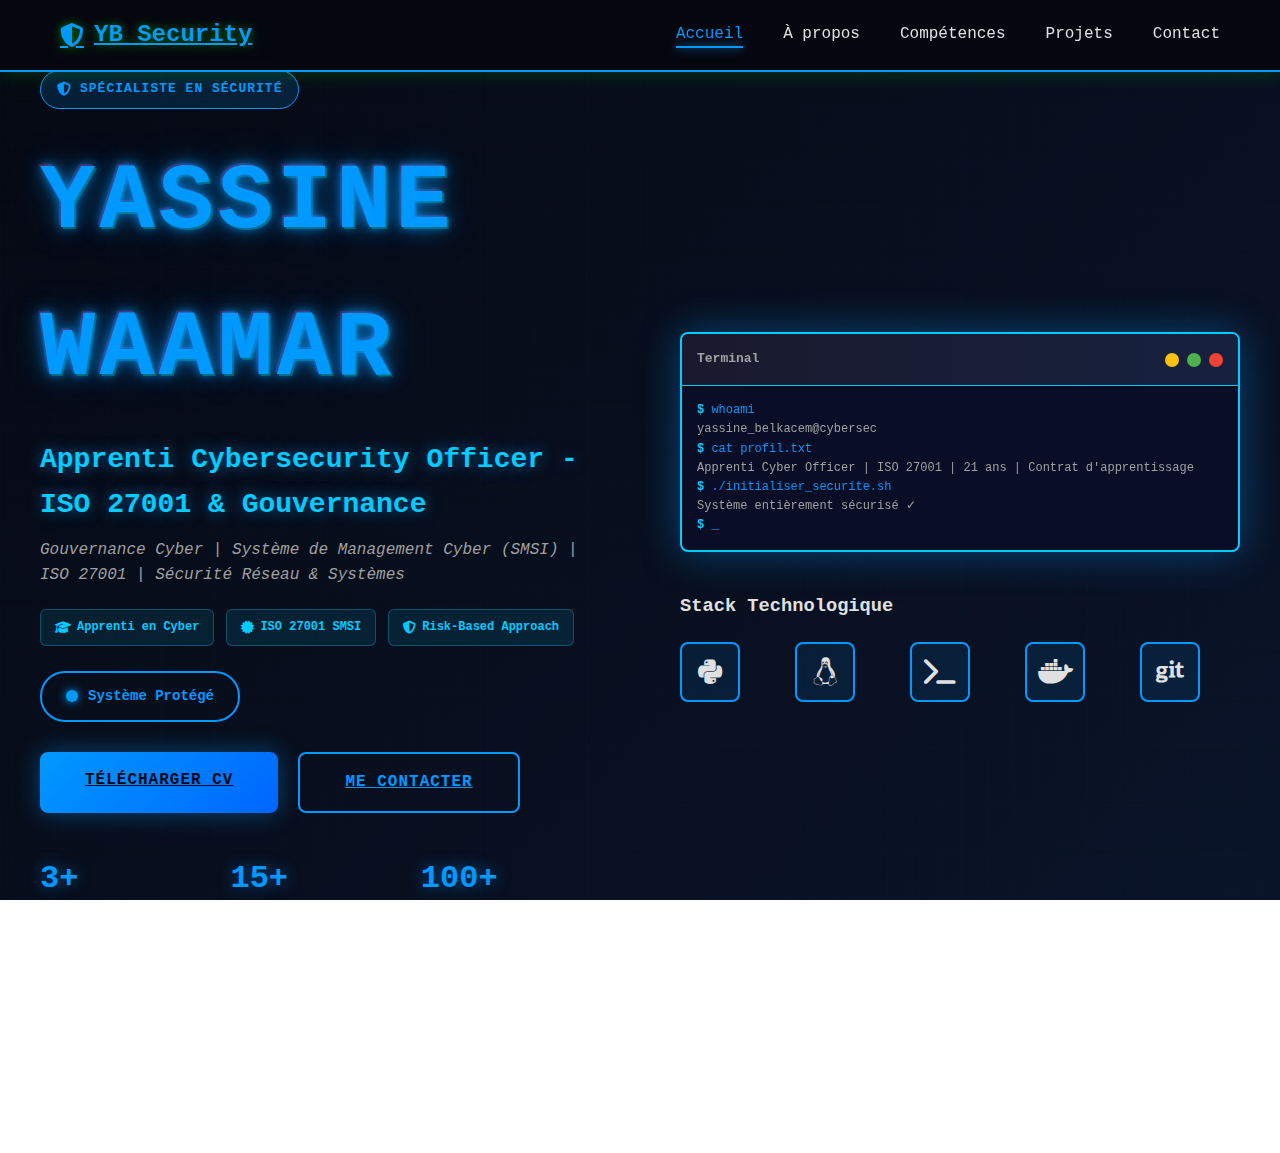
<file: index.html>
<!DOCTYPE html>
<html lang="fr">
<head>
    <meta charset="UTF-8">
    <meta name="viewport" content="width=device-width, initial-scale=1.0">
    <title>Yassine Belkacem - Expert en Cybersécurité</title>
    <link rel="icon" href="favicon.svg" type="image/svg+xml">
    <link rel="stylesheet" href="style.css">
    <link rel="stylesheet" href="https://cdnjs.cloudflare.com/ajax/libs/font-awesome/6.4.0/css/all.min.css">
</head>
<body>
    <!-- Navigation -->
    <nav class="navbar">
        <div class="nav-container">
            <a href="index.html" class="logo">
                <i class="fas fa-shield-alt"></i>
                <span>YB Security</span>
            </a>
            <ul class="nav-menu">
                <li><a href="index.html" class="nav-link">Accueil</a></li>
                <li><a href="about.html" class="nav-link">À propos</a></li>
                <li><a href="skills.html" class="nav-link">Compétences</a></li>
                <li><a href="projects.html" class="nav-link">Projets</a></li>
                <li><a href="contact.html" class="nav-link">Contact</a></li>
            </ul>
            <div class="hamburger">
                <span></span>
                <span></span>
                <span></span>
            </div>
        </div>
    </nav>

    <!-- Hero Section -->
    <main class="hero">
        <div class="matrix-bg"></div>
        <div class="hero-wrapper">
            <div class="hero-left">
                <div class="hero-content">
                    <div class="security-badge">
                        <i class="fas fa-shield-alt"></i>
                        <span>Spécialiste en Sécurité</span>
                    </div>
                    <h1 class="glitch" data-text="YASSINE WAAMAR">YASSINE WAAMAR</h1>
                    <p class="hero-subtitle">Apprenti Cybersecurity Officer - ISO 27001 & Gouvernance</p>
                    <p class="hero-description">Gouvernance Cyber | Système de Management Cyber (SMSI) | ISO 27001 | Sécurité Réseau & Systèmes</p>
                    
                    <div class="security-highlights">
                        <span class="security-tag"><i class="fas fa-graduation-cap"></i> Apprenti en Cyber</span>
                        <span class="security-tag"><i class="fas fa-certificate"></i> ISO 27001 SMSI</span>
                        <span class="security-tag"><i class="fas fa-shield-alt"></i> Risk-Based Approach</span>
                    </div>
                    
                    <div class="hero-status">
                        <span class="status-indicator"></span>
                        <span class="status-text">Système Protégé</span>
                    </div>

                    <div class="hero-buttons">
                        <a href="REDSUP_CV.pdf" download class="cta-button">Télécharger CV</a>
                        <a href="contact.html" class="secondary-button">Me Contacter</a>
                    </div>

                    <div class="hero-stats">
                        <div class="stat-item">
                            <span class="stat-value">3+</span>
                            <span class="stat-label">Ans d'expérience</span>
                        </div>
                        <div class="stat-item">
                            <span class="stat-value">15+</span>
                            <span class="stat-label">Projets réalisés</span>
                        </div>
                        <div class="stat-item">
                            <span class="stat-value">100+</span>
                            <span class="stat-label">Vulns trouvées</span>
                        </div>
                    </div>
                </div>
            </div>

            <div class="hero-right">
                <div class="terminal-window">
                    <div class="terminal-header">
                        <span>Terminal</span>
                        <div class="terminal-buttons">
                            <span class="btn-min"></span>
                            <span class="btn-max"></span>
                            <span class="btn-close"></span>
                        </div>
                    </div>
                    <div class="terminal-content">
                        <p><span class="cmd">$</span> whoami</p>
                        <p><span class="output">yassine_belkacem@cybersec</span></p>
                        <p><span class="cmd">$</span> cat profil.txt</p>
                        <p><span class="output">Apprenti Cyber Officer | ISO 27001 | 21 ans | Contrat d'apprentissage</span></p>
                        <p><span class="cmd">$</span> ./initialiser_securite.sh</p>
                        <p><span class="output">Système entièrement sécurisé ✓</span></p>
                        <p><span class="cmd">$</span> _</p>
                    </div>
                </div>

                <div class="tech-stack">
                    <h3>Stack Technologique</h3>
                    <div class="tech-icons">
                        <div class="tech-icon" title="Python">
                            <i class="fab fa-python"></i>
                        </div>
                        <div class="tech-icon" title="Linux">
                            <i class="fab fa-linux"></i>
                        </div>
                        <div class="tech-icon" title="Bash">
                            <i class="fas fa-terminal"></i>
                        </div>
                        <div class="tech-icon" title="Docker">
                            <i class="fab fa-docker"></i>
                        </div>
                        <div class="tech-icon" title="Git">
                            <i class="fab fa-git"></i>
                        </div>
                    </div>
                </div>
            </div>
        </div>
    </main>

    <!-- Footer -->
    <footer class="footer">
        <div class="container">
            <p>&copy; 2024 Yassine Belkacem. Tous droits réservés.</p>
            <div class="footer-links">
                <a href="mentions-legales.html" class="footer-link">Mentions légales</a>
                <a href="politique-confidentialite.html" class="footer-link">Politique de confidentialité</a>
            </div>
        </div>
    </footer>

    <script src="script.js"></script>
</body>
</html>
</file>
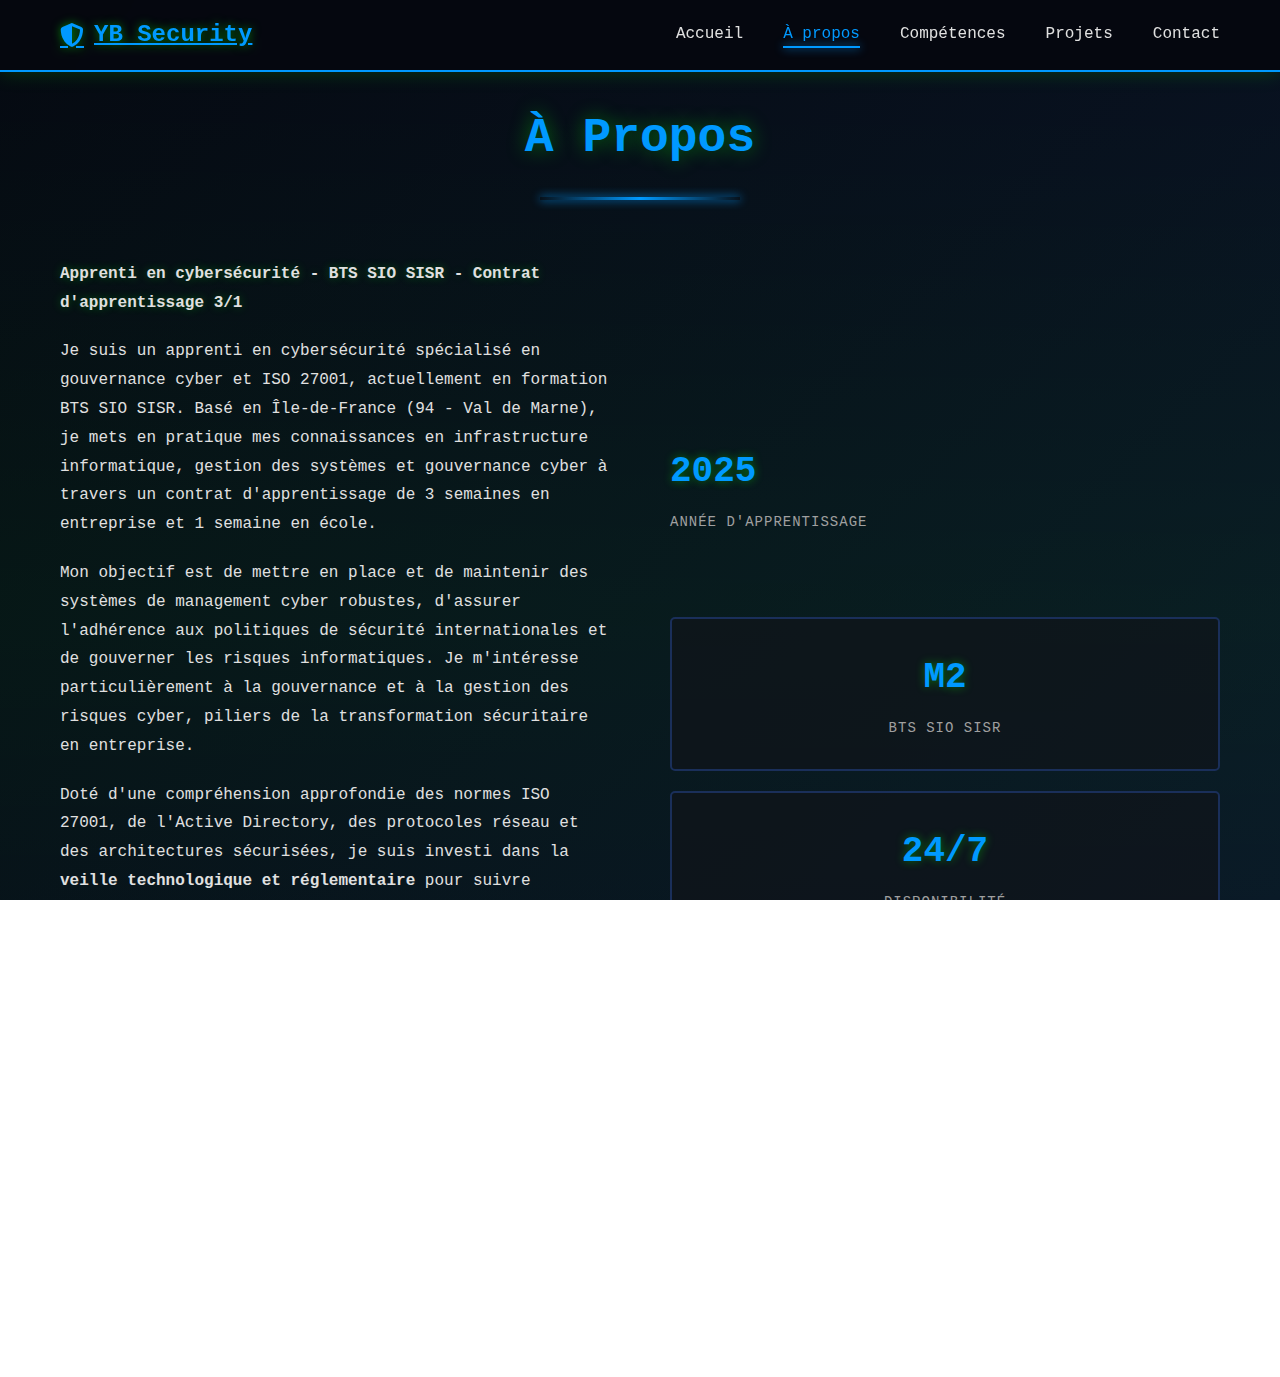
<file: about.html>
<!DOCTYPE html>
<html lang="fr">
<head>
    <meta charset="UTF-8">
    <meta name="viewport" content="width=device-width, initial-scale=1.0">
    <title>À Propos - Yassine Belkacem</title>
    <link rel="icon" href="favicon.svg" type="image/svg+xml">
    <link rel="stylesheet" href="style.css">
    <link rel="stylesheet" href="https://cdnjs.cloudflare.com/ajax/libs/font-awesome/6.4.0/css/all.min.css">
</head>
<body>
    <!-- Navigation -->
    <nav class="navbar">
        <div class="nav-container">
            <a href="index.html" class="logo">
                <i class="fas fa-shield-alt"></i>
                <span>YB Security</span>
            </a>
            <ul class="nav-menu">
                <li><a href="index.html" class="nav-link">Accueil</a></li>
                <li><a href="about.html" class="nav-link active">À propos</a></li>
                <li><a href="skills.html" class="nav-link">Compétences</a></li>
                <li><a href="projects.html" class="nav-link">Projets</a></li>
                <li><a href="contact.html" class="nav-link">Contact</a></li>
            </ul>
            <div class="hamburger">
                <span></span>
                <span></span>
                <span></span>
            </div>
        </div>
    </nav>

    <!-- About Section -->
    <main class="about">
        <div class="container">
            <h1 class="section-title">À Propos</h1>
            <div class="about-content">
                <div class="about-text">
                    <p class="highlight">Apprenti en cybersécurité - BTS SIO SISR - Contrat d'apprentissage 3/1</p>
                    <p>Je suis un apprenti en cybersécurité spécialisé en gouvernance cyber et ISO 27001, actuellement en formation BTS SIO SISR. Basé en Île-de-France (94 - Val de Marne), je mets en pratique mes connaissances en infrastructure informatique, gestion des systèmes et gouvernance cyber à travers un contrat d'apprentissage de 3 semaines en entreprise et 1 semaine en école.</p>
                    <p>Mon objectif est de mettre en place et de maintenir des systèmes de management cyber robustes, d'assurer l'adhérence aux politiques de sécurité internationales et de gouverner les risques informatiques. Je m'intéresse particulièrement à la gouvernance et à la gestion des risques cyber, piliers de la transformation sécuritaire en entreprise.</p>
                    <p>Doté d'une compréhension approfondie des normes ISO 27001, de l'Active Directory, des protocoles réseau et des architectures sécurisées, je suis investi dans la <strong>veille technologique et réglementaire</strong> pour suivre l'évolution des menaces cyber, cloud, IA et des normes internationales.</p>
                    <div class="achievements">
                        <div class="achievement">
                            <i class="fas fa-certificate"></i>
                            <span>3+ Certifications</span>
                        </div>
                        <div class="achievement">
                            <i class="fas fa-project-diagram"></i>
                            <span>15+ Projets</span>
                        </div>
                        <div class="achievement">
                            <i class="fas fa-users"></i>
                            <span>100+ Vulns trouvées</span>
                        </div>
                    </div>
                </div>
                <div class="about-stats">
                    <div class="stat">
                        <div class="stat-number">2025</div>
                        <div class="stat-label">Année d'apprentissage</div>
                    </div>
                    <div class="stat-card">
                        <div class="stat-number">M2</div>
                        <div class="stat-label">BTS SIO SISR</div>
                    </div>
                    <div class="stat-card">
                        <div class="stat-number">24/7</div>
                        <div class="stat-label">Disponibilité</div>
                    </div>
                </div>
            </div>
        </div>
    </main>

    <!-- Footer -->
    <footer class="footer">
        <div class="container">
            <p>&copy; 2024 Yassine Belkacem. Tous droits réservés.</p>
            <div class="footer-links">
                <span class="footer-link">Mentions légales</span>
                <span class="footer-link">Politique de confidentialité</span>
            </div>
        </div>
    </footer>

    <script src="script.js"></script>
</body>
</html>
</file>
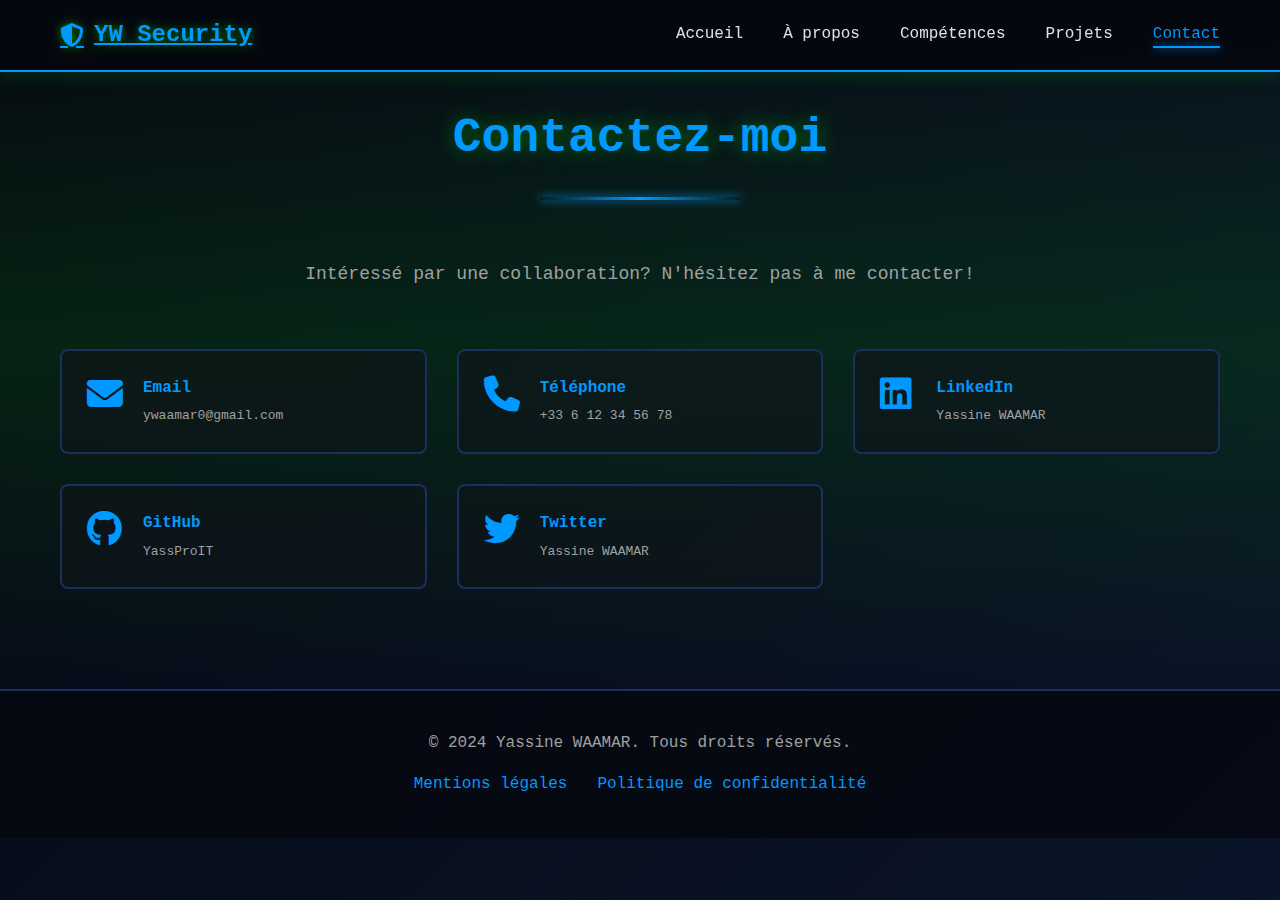
<file: contact.html>
<!DOCTYPE html>
<html lang="fr">
<head>
    <meta charset="UTF-8">
    <meta name="viewport" content="width=device-width, initial-scale=1.0">
    <title>Contact - Yassine WAAMAR</title>
    <link rel="icon" href="favicon.svg" type="image/svg+xml">
    <link rel="stylesheet" href="style.css">
    <link rel="stylesheet" href="https://cdnjs.cloudflare.com/ajax/libs/font-awesome/6.4.0/css/all.min.css">
</head>
<body>
    <!-- Navigation -->
    <nav class="navbar">
        <div class="nav-container">
            <a href="index.html" class="logo">
                <i class="fas fa-shield-alt"></i>
                <span>YW Security</span>
            </a>
            <ul class="nav-menu">
                <li><a href="index.html" class="nav-link">Accueil</a></li>
                <li><a href="about.html" class="nav-link">À propos</a></li>
                <li><a href="skills.html" class="nav-link">Compétences</a></li>
                <li><a href="projects.html" class="nav-link">Projets</a></li>
                <li><a href="contact.html" class="nav-link active">Contact</a></li>
            </ul>
            <div class="hamburger">
                <span></span>
                <span></span>
                <span></span>
            </div>
        </div>
    </nav>

    <!-- Contact Section -->
    <main class="contact">
        <div class="container">
            <h1 class="section-title">Contactez-moi</h1>
            <div class="contact-content">
                <p class="contact-intro">Intéressé par une collaboration? N'hésitez pas à me contacter!</p>
                <div class="contact-methods">
                    <a href="mailto:yassine.belkacem@email.com" class="contact-method">
                        <i class="fas fa-envelope"></i>
                        <div>
                            <h3>Email</h3>
                            <p>ywaamar0@gmail.com</p>
                        </div>
                    </a>
                    <a href="tel:+33612345678" class="contact-method">
                        <i class="fas fa-phone"></i>
                        <div>
                            <h3>Téléphone</h3>
                            <p>+33 6 12 34 56 78</p>
                        </div>
                    </a>
                    <a href="https://linkedin.com" class="contact-method" target="_blank">
                        <i class="fab fa-linkedin"></i>
                        <div>
                            <h3>LinkedIn</h3>
                            <p>Yassine WAAMAR</p>
                        </div>
                    </a>
                    <a href="https://github.com" class="contact-method" target="_blank">
                        <i class="fab fa-github"></i>
                        <div>
                            <h3>GitHub</h3>
                            <p>YassProIT</p>
                        </div>
                    </a>
                    <a href="https://twitter.com" class="contact-method" target="_blank">
                        <i class="fab fa-twitter"></i>
                        <div>
                            <h3>Twitter</h3>
                            <p>Yassine WAAMAR</p>
                        </div>
                    </a>
                </div>
            </div>
        </div>
    </main>

    <!-- Footer -->
    <footer class="footer">
        <div class="container">
            <p>&copy; 2024 Yassine WAAMAR. Tous droits réservés.</p>
            <div class="footer-links">
                <span class="footer-link">Mentions légales</span>
                <span class="footer-link">Politique de confidentialité</span>
            </div>
        </div>
    </footer>

    <script src="script.js"></script>
</body>
</html>
</file>
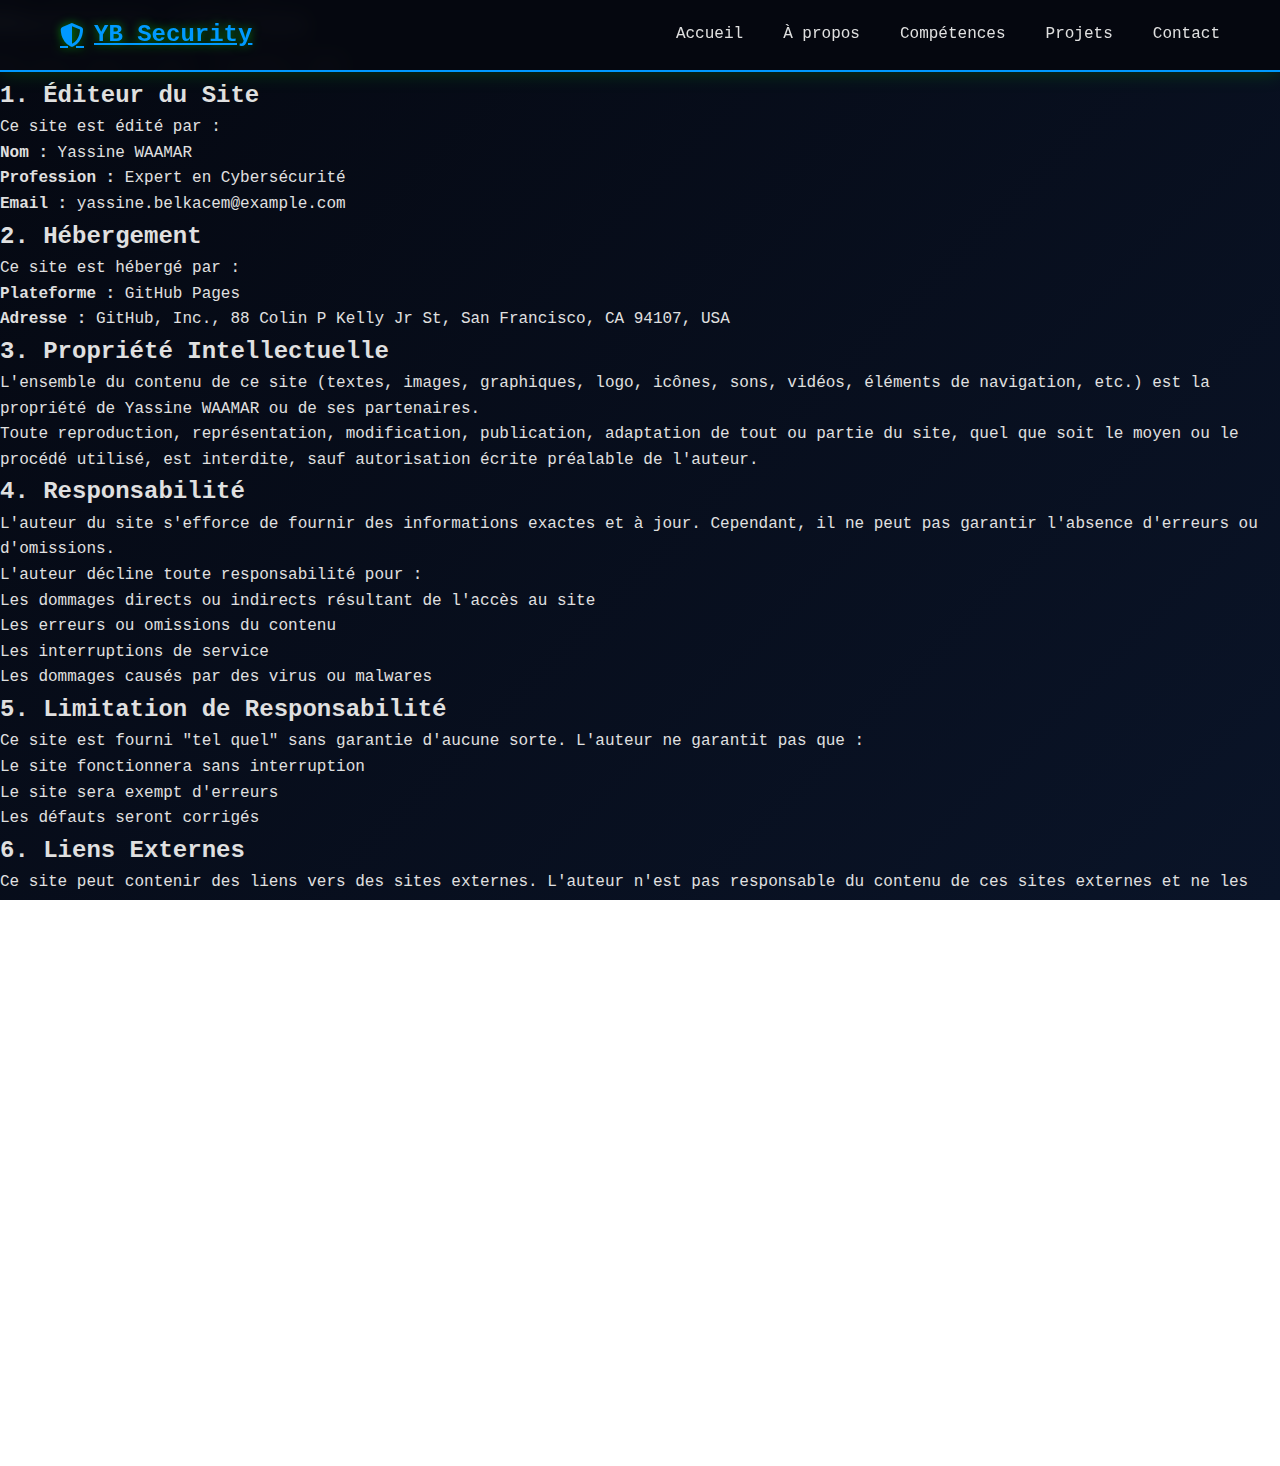
<file: mentions-legales.html>
<!DOCTYPE html>
<html lang="fr">
<head>
    <meta charset="UTF-8">
    <meta name="viewport" content="width=device-width, initial-scale=1.0">
    <title>Mentions Légales - Yassine WAAMAR</title>
    <link rel="icon" href="favicon.svg" type="image/svg+xml">
    <link rel="stylesheet" href="style.css">
    <link rel="stylesheet" href="https://cdnjs.cloudflare.com/ajax/libs/font-awesome/6.4.0/css/all.min.css">
</head>
<body>
    <!-- Navigation -->
    <nav class="navbar">
        <div class="nav-container">
            <a href="index.html" class="logo">
                <i class="fas fa-shield-alt"></i>
                <span>YB Security</span>
            </a>
            <ul class="nav-menu">
                <li><a href="index.html" class="nav-link">Accueil</a></li>
                <li><a href="about.html" class="nav-link">À propos</a></li>
                <li><a href="skills.html" class="nav-link">Compétences</a></li>
                <li><a href="projects.html" class="nav-link">Projets</a></li>
                <li><a href="contact.html" class="nav-link">Contact</a></li>
            </ul>
            <div class="hamburger">
                <span></span>
                <span></span>
                <span></span>
            </div>
        </div>
    </nav>

    <!-- Legal Content -->
    <main class="legal-page">
        <div class="legal-container">
            <h1>Mentions Légales</h1>
            <p class="last-update">Dernière mise à jour : novembre 2025</p>

            <section class="legal-section">
                <h2>1. Éditeur du Site</h2>
                <p>Ce site est édité par :</p>
                <ul>
                    <li><strong>Nom :</strong> Yassine WAAMAR</li>
                    <li><strong>Profession :</strong> Expert en Cybersécurité</li>
                    <li><strong>Email :</strong> yassine.belkacem@example.com</li>
                </ul>
            </section>

            <section class="legal-section">
                <h2>2. Hébergement</h2>
                <p>Ce site est hébergé par :</p>
                <ul>
                    <li><strong>Plateforme :</strong> GitHub Pages</li>
                    <li><strong>Adresse :</strong> GitHub, Inc., 88 Colin P Kelly Jr St, San Francisco, CA 94107, USA</li>
                </ul>
            </section>

            <section class="legal-section">
                <h2>3. Propriété Intellectuelle</h2>
                <p>L'ensemble du contenu de ce site (textes, images, graphiques, logo, icônes, sons, vidéos, éléments de navigation, etc.) est la propriété de Yassine WAAMAR ou de ses partenaires.</p>
                <p>Toute reproduction, représentation, modification, publication, adaptation de tout ou partie du site, quel que soit le moyen ou le procédé utilisé, est interdite, sauf autorisation écrite préalable de l'auteur.</p>
            </section>

            <section class="legal-section">
                <h2>4. Responsabilité</h2>
                <p>L'auteur du site s'efforce de fournir des informations exactes et à jour. Cependant, il ne peut pas garantir l'absence d'erreurs ou d'omissions.</p>
                <p>L'auteur décline toute responsabilité pour :</p>
                <ul>
                    <li>Les dommages directs ou indirects résultant de l'accès au site</li>
                    <li>Les erreurs ou omissions du contenu</li>
                    <li>Les interruptions de service</li>
                    <li>Les dommages causés par des virus ou malwares</li>
                </ul>
            </section>

            <section class="legal-section">
                <h2>5. Limitation de Responsabilité</h2>
                <p>Ce site est fourni "tel quel" sans garantie d'aucune sorte. L'auteur ne garantit pas que :</p>
                <ul>
                    <li>Le site fonctionnera sans interruption</li>
                    <li>Le site sera exempt d'erreurs</li>
                    <li>Les défauts seront corrigés</li>
                </ul>
            </section>

            <section class="legal-section">
                <h2>6. Liens Externes</h2>
                <p>Ce site peut contenir des liens vers des sites externes. L'auteur n'est pas responsable du contenu de ces sites externes et ne les approuve pas nécessairement.</p>
                <p>La responsabilité de l'auteur ne peut pas être engagée au sujet des liens mis en place par d'autres sites vers celui-ci.</p>
            </section>

            <section class="legal-section">
                <h2>7. Données Personnelles</h2>
                <p>Pour les informations concernant la protection de vos données personnelles, veuillez consulter notre <a href="politique-confidentialite.html">Politique de Confidentialité</a>.</p>
            </section>

            <section class="legal-section">
                <h2>8. Cookies</h2>
                <p>Ce site n'utilise pas de cookies de suivi ou d'analyse. Vous n'êtes soumis à aucun suivi publicitaire.</p>
            </section>

            <section class="legal-section">
                <h2>9. Droit Applicable</h2>
                <p>Ce site est soumis à la loi française. Tout litige sera de la compétence exclusive des tribunaux français.</p>
            </section>

            <section class="legal-section">
                <h2>10. Contact</h2>
                <p>Pour toute question concernant ces mentions légales, veuillez nous contacter :</p>
                <p>Email : <strong>yassine.belkacem@example.com</strong></p>
            </section>

            <section class="legal-section">
                <h2>11. Modifications des Mentions Légales</h2>
                <p>L'auteur se réserve le droit de modifier ces mentions légales à tout moment. Les modifications prendront effet immédiatement après leur publication.</p>
            </section>
        </div>
    </main>

    <!-- Footer -->
    <footer class="footer">
        <div class="container">
            <p>&copy; 2024 Yassine WAAMAR. Tous droits réservés.</p>
            <div class="footer-links">
                <a href="mentions-legales.html" class="footer-link">Mentions légales</a>
                <a href="politique-confidentialite.html" class="footer-link">Politique de confidentialité</a>
            </div>
        </div>
    </footer>

    <script src="script.js"></script>
</body>
</html>
</file>
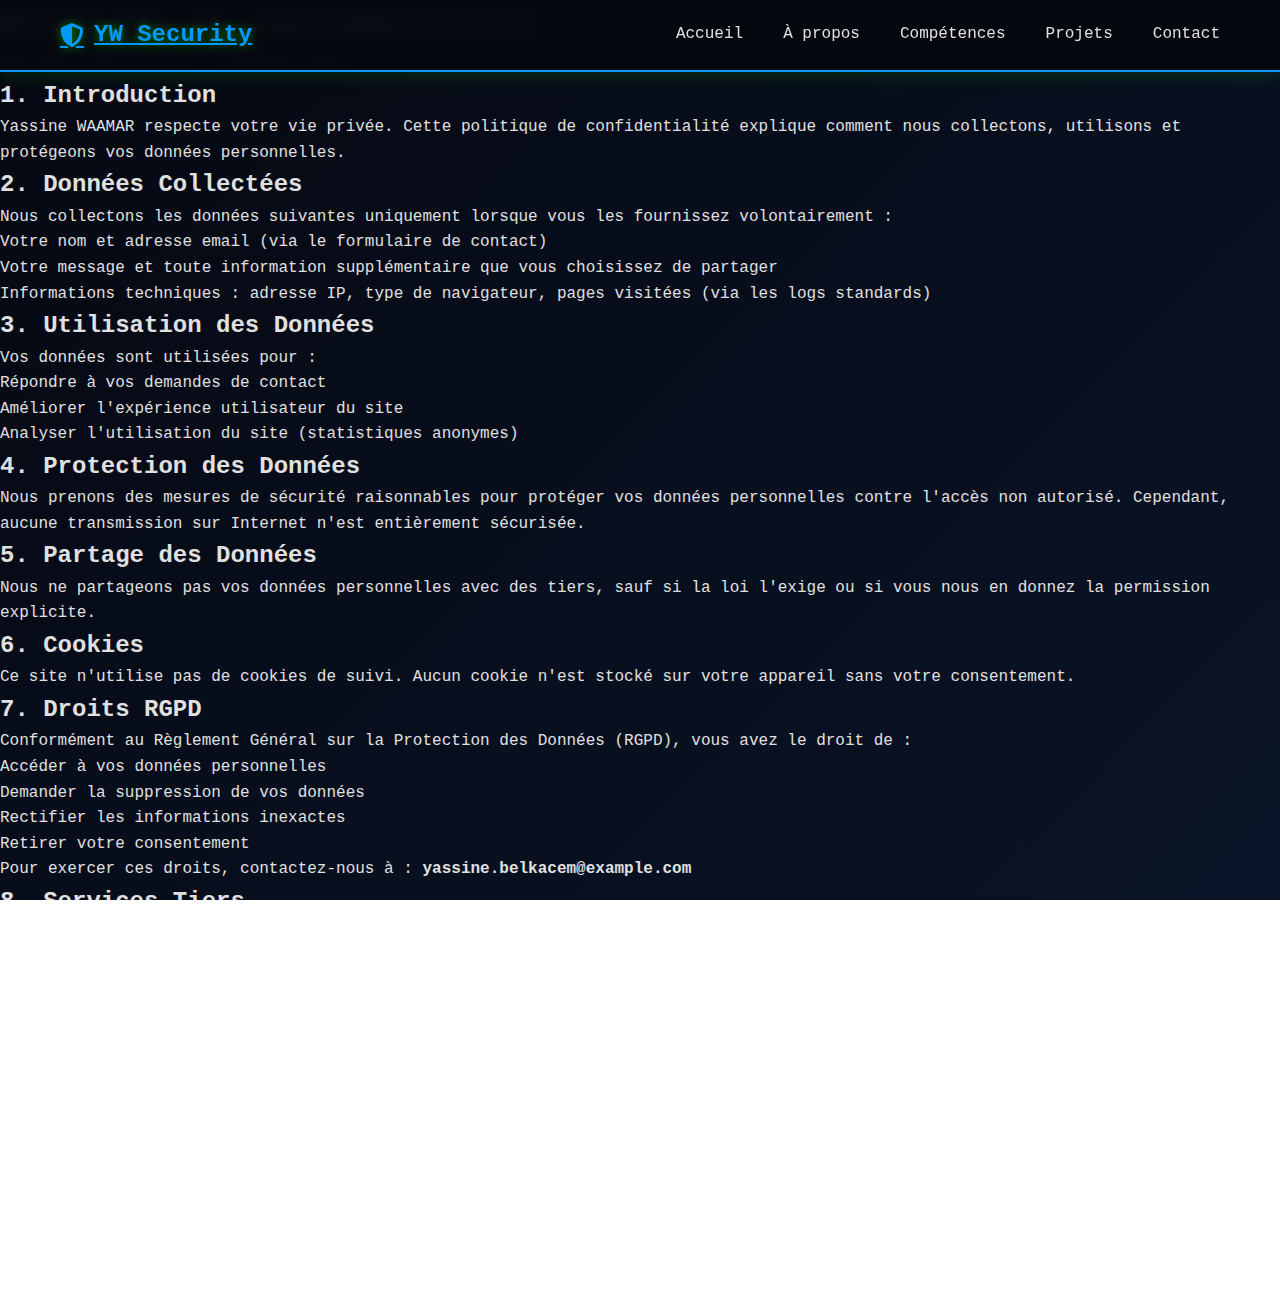
<file: politique-confidentialite.html>
<!DOCTYPE html>
<html lang="fr">
<head>
    <meta charset="UTF-8">
    <meta name="viewport" content="width=device-width, initial-scale=1.0">
    <title>Politique de Confidentialité - Yassine WAAMAR</title>
    <link rel="icon" href="favicon.svg" type="image/svg+xml">
    <link rel="stylesheet" href="style.css">
    <link rel="stylesheet" href="https://cdnjs.cloudflare.com/ajax/libs/font-awesome/6.4.0/css/all.min.css">
</head>
<body>
    <!-- Navigation -->
    <nav class="navbar">
        <div class="nav-container">
            <a href="index.html" class="logo">
                <i class="fas fa-shield-alt"></i>
                <span>YW Security</span>
            </a>
            <ul class="nav-menu">
                <li><a href="index.html" class="nav-link">Accueil</a></li>
                <li><a href="about.html" class="nav-link">À propos</a></li>
                <li><a href="skills.html" class="nav-link">Compétences</a></li>
                <li><a href="projects.html" class="nav-link">Projets</a></li>
                <li><a href="contact.html" class="nav-link">Contact</a></li>
            </ul>
            <div class="hamburger">
                <span></span>
                <span></span>
                <span></span>
            </div>
        </div>
    </nav>

    <!-- Legal Content -->
    <main class="legal-page">
        <div class="legal-container">
            <h1>Politique de Confidentialité</h1>
            <p class="last-update">Dernière mise à jour : novembre 2025</p>

            <section class="legal-section">
                <h2>1. Introduction</h2>
                <p>Yassine WAAMAR respecte votre vie privée. Cette politique de confidentialité explique comment nous collectons, utilisons et protégeons vos données personnelles.</p>
            </section>

            <section class="legal-section">
                <h2>2. Données Collectées</h2>
                <p>Nous collectons les données suivantes uniquement lorsque vous les fournissez volontairement :</p>
                <ul>
                    <li>Votre nom et adresse email (via le formulaire de contact)</li>
                    <li>Votre message et toute information supplémentaire que vous choisissez de partager</li>
                    <li>Informations techniques : adresse IP, type de navigateur, pages visitées (via les logs standards)</li>
                </ul>
            </section>

            <section class="legal-section">
                <h2>3. Utilisation des Données</h2>
                <p>Vos données sont utilisées pour :</p>
                <ul>
                    <li>Répondre à vos demandes de contact</li>
                    <li>Améliorer l'expérience utilisateur du site</li>
                    <li>Analyser l'utilisation du site (statistiques anonymes)</li>
                </ul>
            </section>

            <section class="legal-section">
                <h2>4. Protection des Données</h2>
                <p>Nous prenons des mesures de sécurité raisonnables pour protéger vos données personnelles contre l'accès non autorisé. Cependant, aucune transmission sur Internet n'est entièrement sécurisée.</p>
            </section>

            <section class="legal-section">
                <h2>5. Partage des Données</h2>
                <p>Nous ne partageons pas vos données personnelles avec des tiers, sauf si la loi l'exige ou si vous nous en donnez la permission explicite.</p>
            </section>

            <section class="legal-section">
                <h2>6. Cookies</h2>
                <p>Ce site n'utilise pas de cookies de suivi. Aucun cookie n'est stocké sur votre appareil sans votre consentement.</p>
            </section>

            <section class="legal-section">
                <h2>7. Droits RGPD</h2>
                <p>Conformément au Règlement Général sur la Protection des Données (RGPD), vous avez le droit de :</p>
                <ul>
                    <li>Accéder à vos données personnelles</li>
                    <li>Demander la suppression de vos données</li>
                    <li>Rectifier les informations inexactes</li>
                    <li>Retirer votre consentement</li>
                </ul>
                <p>Pour exercer ces droits, contactez-nous à : <strong>yassine.belkacem@example.com</strong></p>
            </section>

            <section class="legal-section">
                <h2>8. Services Tiers</h2>
                <p>Ce site peut contenir des liens vers des sites externes. Nous ne sommes pas responsables des politiques de confidentialité de ces sites.</p>
            </section>

            <section class="legal-section">
                <h2>9. Modifications de cette Politique</h2>
                <p>Nous pouvons mettre à jour cette politique à tout moment. Les modifications seront publiées sur cette page avec une nouvelle date de mise à jour.</p>
            </section>

            <section class="legal-section">
                <h2>10. Contact</h2>
                <p>Pour toute question concernant cette politique de confidentialité, veuillez nous contacter :</p>
                <p>Email : <strong>yassine.belkacem@example.com</strong></p>
            </section>
        </div>
    </main>

    <!-- Footer -->
    <footer class="footer">
        <div class="container">
            <p>&copy; 2024 Yassine WAAMAR. Tous droits réservés.</p>
            <div class="footer-links">
                <a href="mentions-legales.html" class="footer-link">Mentions légales</a>
                <a href="politique-confidentialite.html" class="footer-link">Politique de confidentialité</a>
            </div>
        </div>
    </footer>

    <script src="script.js"></script>
</body>
</html>
</file>
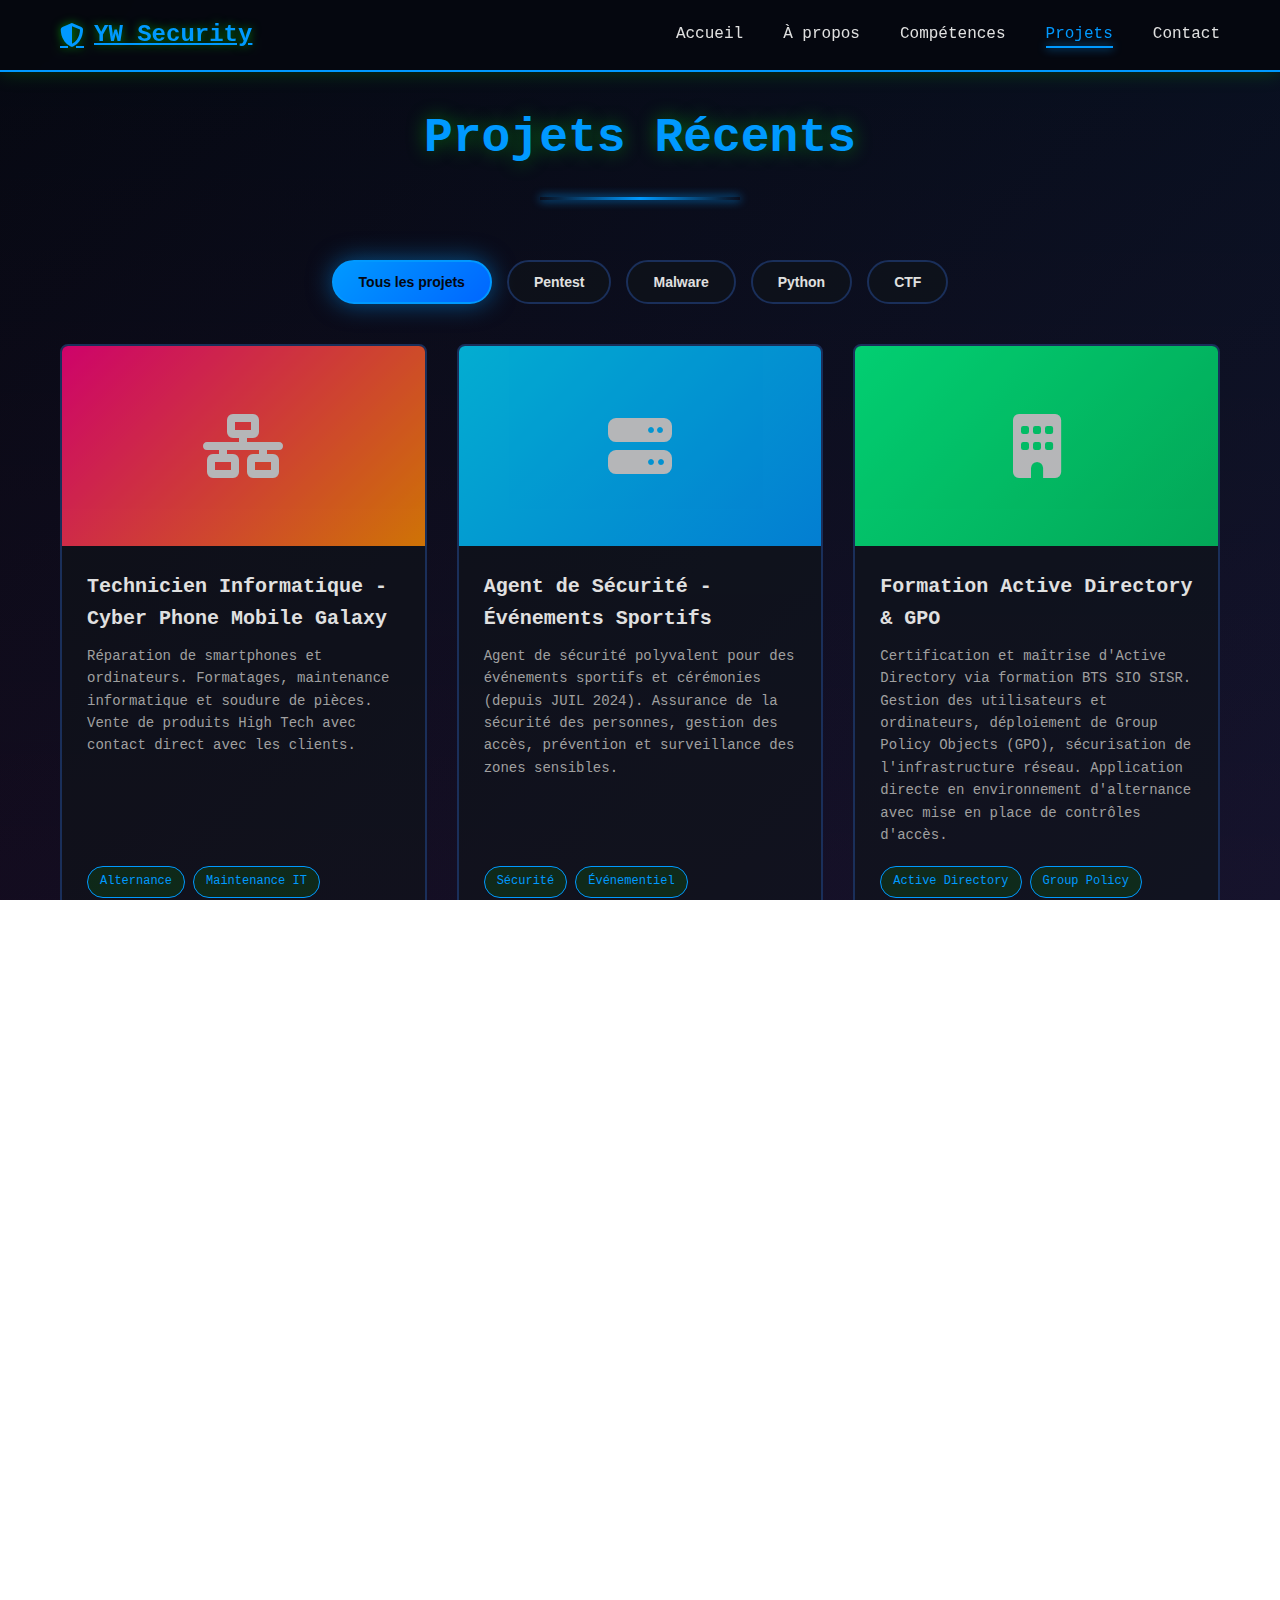
<file: projects.html>
<!DOCTYPE html>
<html lang="fr">
<head>
    <meta charset="UTF-8">
    <meta name="viewport" content="width=device-width, initial-scale=1.0">
    <title>Projets - Yassine WAAMAR</title>
    <link rel="icon" href="favicon.svg" type="image/svg+xml">
    <link rel="stylesheet" href="style.css">
    <link rel="stylesheet" href="https://cdnjs.cloudflare.com/ajax/libs/font-awesome/6.4.0/css/all.min.css">
</head>
<body>
    <!-- Navigation -->
    <nav class="navbar">
        <div class="nav-container">
            <a href="index.html" class="logo">
                <i class="fas fa-shield-alt"></i>
                <span>YW Security</span>
            </a>
            <ul class="nav-menu">
                <li><a href="index.html" class="nav-link">Accueil</a></li>
                <li><a href="about.html" class="nav-link">À propos</a></li>
                <li><a href="skills.html" class="nav-link">Compétences</a></li>
                <li><a href="projects.html" class="nav-link active">Projets</a></li>
                <li><a href="contact.html" class="nav-link">Contact</a></li>
            </ul>
            <div class="hamburger">
                <span></span>
                <span></span>
                <span></span>
            </div>
        </div>
    </nav>

    <!-- Projects Section -->
    <main class="projects">
        <div class="container">
            <h1 class="section-title">Projets Récents</h1>
            
            <!-- Filter Buttons -->
            <div class="filter-section">
                <button class="filter-btn active" data-filter="all">Tous les projets</button>
                <button class="filter-btn" data-filter="pentest">Pentest</button>
                <button class="filter-btn" data-filter="malware">Malware</button>
                <button class="filter-btn" data-filter="python">Python</button>
                <button class="filter-btn" data-filter="ctf">CTF</button>
            </div>

            <div class="projects-grid">
                <div class="project-card" data-category="pentest">
                    <div class="project-image" style="background: linear-gradient(135deg, #ff0080, #ff8c00);">
                        <i class="fas fa-network-wired"></i>
                    </div>
                    <div class="project-info">
                        <h3>Technicien Informatique - Cyber Phone Mobile Galaxy</h3>
                        <p>Réparation de smartphones et ordinateurs. Formatages, maintenance informatique et soudure de pièces. Vente de produits High Tech avec contact direct avec les clients.</p>
                        <div class="project-tags">
                            <span class="tag">Alternance</span>
                            <span class="tag">Maintenance IT</span>
                            <span class="tag">Hardware</span>
                        </div>
                    </div>
                </div>

                <div class="project-card" data-category="malware">
                    <div class="project-image" style="background: linear-gradient(135deg, #00d4ff, #0099ff);">
                        <i class="fas fa-server"></i>
                    </div>
                    <div class="project-info">
                        <h3>Agent de Sécurité - Événements Sportifs</h3>
                        <p>Agent de sécurité polyvalent pour des événements sportifs et cérémonies (depuis JUIL 2024). Assurance de la sécurité des personnes, gestion des accès, prévention et surveillance des zones sensibles.</p>
                        <div class="project-tags">
                            <span class="tag">Sécurité</span>
                            <span class="tag">Événementiel</span>
                            <span class="tag">Responsabilité</span>
                        </div>
                    </div>
                </div>

                <div class="project-card" data-category="python">
                    <div class="project-image" style="background: linear-gradient(135deg, #00ff88, #00cc66);">
                        <i class="fas fa-building"></i>
                    </div>
                    <div class="project-info">
                        <h3>Formation Active Directory & GPO</h3>
                        <p>Certification et maîtrise d'Active Directory via formation BTS SIO SISR. Gestion des utilisateurs et ordinateurs, déploiement de Group Policy Objects (GPO), sécurisation de l'infrastructure réseau. Application directe en environnement d'alternance avec mise en place de contrôles d'accès.</p>
                        <div class="project-tags">
                            <span class="tag">Active Directory</span>
                            <span class="tag">Group Policy</span>
                            <span class="tag">BTS SISR</span>
                        </div>
                    </div>
                </div>

                <div class="project-card" data-category="ctf">
                    <div class="project-image" style="background: linear-gradient(135deg, #ff1744, #ff5252);">
                        <i class="fas fa-check-circle"></i>
                    </div>
                    <div class="project-info">
                        <h3>Gestion d'Infrastructure GLPI & Support IT</h3>
                        <p>Utilisation et administration de GLPI (Gestionnaire Libre de Parc Informatique) pour la gestion du parc IT. Incidents ticketing, gestion des actifs informatiques, génération de rapports. Expérience acquise lors de stage alternance et appliquée en contexte d'apprentissage.</p>
                        <div class="project-tags">
                            <span class="tag">GLPI</span>
                            <span class="tag">IT Service Management</span>
                            <span class="tag">Support</span>
                        </div>
                    </div>
                </div>

                <div class="project-card" data-category="python">
                    <div class="project-image" style="background: linear-gradient(135deg, #7c3aed, #a855f7);">
                        <i class="fas fa-lock-open"></i>
                    </div>
                    <div class="project-info">
                        <h3>Sensibilisation Sécurité & Awareness Utilisateurs</h3>
                        <p>Participation à la création et diffusion de contenus de sensibilisation aux risques de sécurité. Gestion du risque utilisateur, phishing awareness, formation aux bonnes pratiques. Contribution à l'amélioration continue de la culture de sécurité au sein de l'organisation.</p>
                        <div class="project-tags">
                            <span class="tag">User Awareness</span>
                            <span class="tag">Sensibilisation</span>
                            <span class="tag">Sécurité</span>
                        </div>
                    </div>
                </div>

                <div class="project-card" data-category="pentest">
                    <div class="project-image" style="background: linear-gradient(135deg, #00bfff, #1e90ff);">
                        <i class="fas fa-laptop"></i>
                    </div>
                    <div class="project-info">
                        <h3>Sécurité Web & HTML/CSS - Portfolio Personnel</h3>
                        <p>Développement de ce portfolio en HTML/CSS avec mise en œuvre de bonnes pratiques de sécurité web (OWASP, protection CSRF, CSP). Démonstration des compétences en développement sécurisé et intégration des principes de security by design dans l'architecture frontend.</p>
                        <div class="project-tags">
                            <span class="tag">HTML/CSS</span>
                            <span class="tag">Web Security</span>
                            <span class="tag">OWASP</span>
                        </div>
                    </div>
                </div>
            </div>

            <!-- Pagination -->
            <div class="pagination">
                <button class="pagination-btn active" data-page="1">1</button>
                <button class="pagination-btn" data-page="2">2</button>
                <button class="pagination-btn" data-page="3">3</button>
            </div>

            <h2 class="section-title" style="margin-top: 100px;">Certifications & Formations en Cours</h2>
            <div class="certifications-grid">
                <div class="cert-card">
                    <div class="cert-icon">
                        <i class="fas fa-certificate"></i>
                    </div>
                    <h3>ISO 27001 Lead Auditor</h3>
                    <p>Certification en gouvernance, audit et maintien du SMSI</p>
                    <span class="cert-date">En cours</span>
                </div>
                <div class="cert-card">
                    <div class="cert-icon">
                        <i class="fas fa-certificate"></i>
                    </div>
                    <h3>CCNA 1 - Cisco Routing & Switching</h3>
                    <p>Certification infrastructure réseau - domaine demandé</p>
                    <span class="cert-date">En cours</span>
                </div>
                <div class="cert-card">
                    <div class="cert-icon">
                        <i class="fas fa-certificate"></i>
                    </div>
                    <h3>Stormshield - NSA/Firewall Management</h3>
                    <p>Certification spécialisée en sécurité périmétrique</p>
                    <span class="cert-date">En cours</span>
                </div>
                <div class="cert-card">
                    <div class="cert-icon">
                        <i class="fas fa-graduation-cap"></i>
                    </div>
                    <h3>Contrat d'Apprentissage</h3>
                    <p>Parcours professionnel en cybersécurité gouvernance</p>
                    <span class="cert-date">Recherche Active</span>
                </div>
            </div>
        </div>
    </main>

    <!-- Footer -->
    <footer class="footer">
        <div class="container">
            <p>&copy; 2024 Yassine WAAMAR. Tous droits réservés.</p>
            <div class="footer-links">
                <span class="footer-link">Mentions légales</span>
                <span class="footer-link">Politique de confidentialité</span>
            </div>
        </div>
    </footer>

    <script src="script.js"></script>
</body>
</html>
</file>
<file: style.css>
/* ============= Variables CSS ============= */
:root {
    --primary: #0099ff;
    --primary-dark: #0066cc;
    --secondary: #00ccff;
    --dark-bg: #0a1428;
    --darker-bg: #050811;
    --card-bg: #0f1823;
    --text-primary: #e0e0e0;
    --text-secondary: #a0a0a0;
    --border-color: #1a2f5a;
    --accent-1: #0066ff;
    --accent-2: #00ffff;
    --success: #00ccff;
    --warning: #0099ff;
    --danger: #ff1744;
}

/* ============= Reset & Base ============= */
* {
    margin: 0;
    padding: 0;
    box-sizing: border-box;
}

html {
    scroll-behavior: smooth;
    overflow: hidden;
}

body {
    font-family: 'Courier New', 'Segoe UI', Tahoma, Geneva, Verdana, sans-serif;
    background: linear-gradient(135deg, var(--darker-bg) 0%, var(--dark-bg) 100%);
    color: var(--text-primary);
    line-height: 1.6;
    overflow-x: hidden;
    overflow-y: hidden;
    height: 100vh;
    width: 100vw;
}

/* ============= Navbar ============= */
.navbar {
    position: fixed;
    top: 0;
    width: 100%;
    z-index: 1000;
    background: rgba(5, 7, 15, 0.95);
    backdrop-filter: blur(10px);
    border-bottom: 2px solid var(--primary);
    box-shadow: 0 0 20px rgba(0, 255, 0, 0.2);
}

.nav-container {
    max-width: 1200px;
    margin: 0 auto;
    padding: 0 20px;
    display: flex;
    justify-content: space-between;
    align-items: center;
    height: 70px;
}

.logo {
    display: flex;
    align-items: center;
    gap: 10px;
    font-size: 24px;
    font-weight: bold;
    color: var(--primary);
    text-shadow: 0 0 10px rgba(0, 255, 0, 0.5);
}

.nav-menu {
    display: flex;
    list-style: none;
    gap: 40px;
}

.nav-link {
    color: var(--text-primary);
    text-decoration: none;
    position: relative;
    transition: all 0.3s ease;
}

.nav-link::after {
    content: '';
    position: absolute;
    bottom: -5px;
    left: 0;
    width: 0;
    height: 2px;
    background: var(--primary);
    transition: width 0.3s ease;
    box-shadow: 0 0 10px var(--primary);
}

.nav-link:hover {
    color: var(--primary);
}

.nav-link:hover::after {
    width: 100%;
}

.hamburger {
    display: none;
    flex-direction: column;
    cursor: pointer;
}

.hamburger span {
    width: 25px;
    height: 3px;
    background: var(--primary);
    margin: 5px 0;
    transition: 0.3s;
    box-shadow: 0 0 5px rgba(0, 255, 0, 0.5);
}

/* ============= Hero Section ============= */
.hero {
    position: relative;
    min-height: 100vh;
    display: flex;
    align-items: center;
    justify-content: center;
    padding: 70px 40px 40px;
    margin-top: 0;
    overflow: hidden;
    width: 100%;
}

.hero::before {
    content: '';
    position: absolute;
    inset: 0;
    background: url('data:image/svg+xml,<svg xmlns="http://www.w3.org/2000/svg" viewBox="0 0 1200 600"><defs><pattern id="grid" width="50" height="50" patternUnits="userSpaceOnUse"><path d="M 50 0 L 0 0 0 50" fill="none" stroke="rgba(0,153,255,0.08)" stroke-width="1"/></pattern></defs><rect width="1200" height="600" fill="url(%23grid)"/></svg>');
    opacity: 0.3;
}

.hero > * {
    position: relative;
    z-index: 10;
}

.hero-wrapper {
    display: flex;
    gap: 80px;
    max-width: 1400px;
    width: 100%;
    align-items: center;
    margin: 0 auto;
    z-index: 10;
    position: relative;
}

.matrix-bg {
    position: absolute;
    top: 0;
    left: 0;
    width: 100%;
    height: 100%;
    background-image:
        linear-gradient(90deg, transparent 24%, rgba(0, 153, 255, 0.05) 25%, rgba(0, 153, 255, 0.05) 26%, transparent 27%, transparent 74%, rgba(0, 153, 255, 0.05) 75%, rgba(0, 153, 255, 0.05) 76%, transparent 77%, transparent),
        linear-gradient(rgba(0, 153, 255, 0.03) 0%, rgba(0, 0, 0, 0.03) 2%, rgba(0, 0, 0, 0.03) 4%, rgba(0, 153, 255, 0.03) 6%);
    background-size: 50px 50px;
    opacity: 0.2;
    animation: matrix-scroll 20s linear infinite;
}

.hero-left {
    position: relative;
    z-index: 10;
    flex: 0 1 50%;
    display: flex;
    flex-direction: column;
    justify-content: center;
    min-width: 0;
}

.hero-content {
    animation: fadeInDown 1s ease;
}

.security-badge {
    display: inline-flex;
    align-items: center;
    gap: 8px;
    padding: 8px 16px;
    background: rgba(0, 153, 255, 0.15);
    border: 1px solid var(--primary);
    border-radius: 20px;
    color: var(--primary);
    font-size: 13px;
    font-weight: bold;
    margin-bottom: 20px;
    text-transform: uppercase;
    letter-spacing: 1px;
    animation: fadeInDown 1s ease 0.1s both;
}

.security-badge i {
    font-size: 14px;
}

.glitch {
    font-size: clamp(48px, 8vw, 92px);
    font-weight: 900;
    letter-spacing: 4px;
    color: var(--primary);
    text-shadow:
        0 0 10px rgba(0, 153, 255, 0.8),
        0 0 20px rgba(0, 153, 255, 0.5),
        0 0 40px rgba(0, 153, 255, 0.3),
        -2px -2px 0 rgba(255, 0, 128, 0.3),
        2px 2px 0 rgba(0, 255, 136, 0.3);
    position: relative;
    animation: glitch 4s infinite;
    margin-bottom: 15px;
}

@keyframes glitch {
    0%, 100% {
        text-shadow:
            0 0 10px rgba(0, 153, 255, 0.8),
            0 0 20px rgba(0, 153, 255, 0.5),
            0 0 40px rgba(0, 153, 255, 0.3);
    }
    50% {
        text-shadow:
            0 0 10px rgba(0, 153, 255, 0.8),
            0 0 20px rgba(0, 153, 255, 0.5),
            0 0 40px rgba(0, 153, 255, 0.3),
            -2px -2px 0 rgba(255, 0, 128, 0.5),
            2px 2px 0 rgba(0, 255, 136, 0.5);
    }
}

.hero-subtitle {
    font-size: 28px;
    font-weight: 700;
    color: var(--secondary);
    margin-bottom: 10px;
    text-shadow: 0 0 15px rgba(0, 153, 255, 0.6);
    animation: fadeInUp 1s ease 0.2s both;
}

.hero-description {
    font-size: 16px;
    color: var(--text-secondary);
    margin-bottom: 20px;
    line-height: 1.6;
    animation: fadeInUp 1s ease 0.3s both;
    font-style: italic;
}

.security-highlights {
    display: flex;
    gap: 12px;
    margin-bottom: 25px;
    flex-wrap: wrap;
    animation: fadeInUp 1s ease 0.35s both;
}

.security-tag {
    display: inline-flex;
    align-items: center;
    gap: 6px;
    padding: 8px 14px;
    background: rgba(0, 204, 255, 0.1);
    border: 1px solid rgba(0, 204, 255, 0.3);
    border-radius: 6px;
    color: var(--secondary);
    font-size: 12px;
    font-weight: 600;
    transition: all 0.3s ease;
}

.security-tag:hover {
    background: rgba(0, 204, 255, 0.2);
    border-color: var(--secondary);
    box-shadow: 0 0 12px rgba(0, 204, 255, 0.3);
}

.security-tag i {
    font-size: 13px;
}

.hero-status {
    display: inline-flex;
    align-items: center;
    gap: 10px;
    margin-bottom: 30px;
    padding: 12px 24px;
    border: 2px solid var(--primary);
    border-radius: 25px;
    color: var(--primary);
    font-size: 14px;
    font-weight: bold;
    animation: fadeInUp 1s ease 0.4s both;
}

.status-indicator {
    width: 12px;
    height: 12px;
    background: var(--primary);
    border-radius: 50%;
    animation: pulse 2s infinite;
    box-shadow: 0 0 10px var(--primary);
}

.hero-buttons {
    display: flex;
    gap: 20px;
    margin-bottom: 40px;
    animation: fadeInUp 1s ease 0.5s both;
    flex-wrap: wrap;
}

.cta-button {
    display: inline-block;
    padding: 16px 45px;
    background: linear-gradient(135deg, var(--primary), var(--accent-1));
    color: var(--darker-bg);
    border: none;
    border-radius: 8px;
    font-size: 16px;
    font-weight: bold;
    cursor: pointer;
    transition: all 0.3s ease;
    box-shadow: 0 0 25px rgba(0, 153, 255, 0.4);
    text-transform: uppercase;
    letter-spacing: 1px;
}

.cta-button:hover {
    transform: translateY(-5px);
    box-shadow: 0 0 40px rgba(0, 153, 255, 0.8);
}

.cta-button:active {
    transform: translateY(-2px);
}

.secondary-button {
    display: inline-block;
    padding: 16px 45px;
    background: transparent;
    color: var(--primary);
    border: 2px solid var(--primary);
    border-radius: 8px;
    font-size: 16px;
    font-weight: bold;
    cursor: pointer;
    transition: all 0.3s ease;
    text-transform: uppercase;
    letter-spacing: 1px;
}

.secondary-button:hover {
    background: rgba(0, 153, 255, 0.1);
    box-shadow: 0 0 25px rgba(0, 153, 255, 0.4);
    transform: translateY(-3px);
}

.hero-stats {
    display: flex;
    gap: 40px;
    margin-bottom: 20px;
    animation: fadeInUp 1s ease 0.6s both;
    flex-wrap: wrap;
}

.stat-item {
    display: flex;
    flex-direction: column;
    gap: 8px;
}

.stat-value {
    font-size: 32px;
    font-weight: 900;
    color: var(--primary);
    text-shadow: 0 0 15px rgba(0, 153, 255, 0.5);
}

.stat-label {
    font-size: 13px;
    color: var(--text-secondary);
    text-transform: uppercase;
    letter-spacing: 1px;
}

.hero-right {
    position: relative;
    z-index: 10;
    flex: 0 1 50%;
    display: flex;
    flex-direction: column;
    gap: 40px;
    animation: fadeInRight 1s ease 0.4s both;
    min-width: 0;
}

.terminal-window {
    width: 100%;
    background: rgba(10, 14, 39, 0.95);
    border: 2px solid var(--secondary);
    border-radius: 8px;
    overflow: hidden;
    box-shadow: 0 0 40px rgba(0, 153, 255, 0.4);
    backdrop-filter: blur(10px);
}

.terminal-header {
    background: linear-gradient(90deg, #1a1a2e, #16213e);
    padding: 15px;
    display: flex;
    justify-content: space-between;
    align-items: center;
    border-bottom: 1px solid var(--secondary);
    color: var(--text-secondary);
    font-size: 13px;
    font-weight: bold;
}

.terminal-buttons {
    display: flex;
    gap: 8px;
}

.terminal-buttons span {
    width: 14px;
    height: 14px;
    border-radius: 50%;
    background: var(--text-secondary);
    cursor: pointer;
    transition: all 0.3s ease;
}

.terminal-buttons span:nth-child(1) {
    background: #ffc107;
}

.terminal-buttons span:nth-child(2) {
    background: #4caf50;
}

.terminal-buttons span:nth-child(3) {
    background: #f44336;
}

.terminal-content {
    padding: 15px;
    font-family: 'Courier New', monospace;
    font-size: 12px;
    color: var(--primary);
}

.cmd {
    color: var(--secondary);
    font-weight: bold;
}

.output {
    color: var(--text-secondary);
}

.tech-stack {
    display: flex;
    flex-direction: column;
    gap: 20px;
}

.tech-stack-title {
    font-size: 16px;
    color: var(--primary);
    font-weight: bold;
    text-transform: uppercase;
    letter-spacing: 2px;
}

.tech-icons {
    display: grid;
    grid-template-columns: repeat(auto-fit, minmax(60px, 1fr));
    gap: 15px;
}

.tech-icon {
    width: 60px;
    height: 60px;
    display: flex;
    align-items: center;
    justify-content: center;
    background: rgba(0, 153, 255, 0.1);
    border: 2px solid var(--primary);
    border-radius: 8px;
    font-size: 28px;
    transition: all 0.3s ease;
    cursor: default;
}

.tech-icon:hover {
    background: rgba(0, 153, 255, 0.2);
    box-shadow: 0 0 20px rgba(0, 153, 255, 0.4);
    transform: translateY(-5px);
}

@keyframes fadeInDown {
    from {
        opacity: 0;
        transform: translateY(-30px);
    }
    to {
        opacity: 1;
        transform: translateY(0);
    }
}

@keyframes fadeInUp {
    from {
        opacity: 0;
        transform: translateY(30px);
    }
    to {
        opacity: 1;
        transform: translateY(0);
    }
}

@keyframes fadeInRight {
    from {
        opacity: 0;
        transform: translateX(30px);
    }
    to {
        opacity: 1;
        transform: translateX(0);
    }
}

/* ============= Container ============= */
.container {
    max-width: 1200px;
    margin: 0 auto;
    padding: 0 20px;
}

/* ============= Section Title ============= */
.section-title {
    font-size: 48px;
    font-weight: bold;
    text-align: center;
    margin-bottom: 60px;
    color: var(--primary);
    text-shadow: 0 0 20px rgba(0, 255, 0, 0.4);
    position: relative;
}

.section-title::after {
    content: '';
    display: block;
    width: 200px;
    height: 3px;
    background: linear-gradient(90deg, transparent, var(--primary), transparent);
    margin: 20px auto 0;
    box-shadow: 0 0 10px var(--primary);
}

/* ============= About Section ============= */
.about {
    padding: 100px 0;
    background: linear-gradient(180deg, transparent, rgba(0, 255, 0, 0.05) 50%, transparent);
}

.about-content {
    display: grid;
    grid-template-columns: 1fr 1fr;
    gap: 60px;
    align-items: center;
}

.about-text p {
    font-size: 16px;
    line-height: 1.8;
    margin-bottom: 20px;
    color: var(--text-primary);
}

.highlight {
    font-size: 20px;
    color: var(--primary);
    font-weight: bold;
    text-shadow: 0 0 10px rgba(0, 255, 0, 0.3);
}

.achievements {
    display: grid;
    grid-template-columns: repeat(3, 1fr);
    gap: 20px;
    margin-top: 40px;
}

.achievement {
    display: flex;
    flex-direction: column;
    align-items: center;
    gap: 10px;
    padding: 20px;
    background: rgba(0, 255, 0, 0.05);
    border: 1px solid var(--border-color);
    border-radius: 5px;
    transition: all 0.3s ease;
}

.achievement:hover {
    background: rgba(0, 255, 0, 0.1);
    border-color: var(--primary);
    box-shadow: 0 0 15px rgba(0, 255, 0, 0.2);
}

.achievement i {
    font-size: 32px;
    color: var(--primary);
}

.about-stats {
    display: grid;
    grid-template-rows: repeat(3, 1fr);
    gap: 20px;
}

.stat-card {
    padding: 30px;
    background: rgba(15, 20, 25, 0.7);
    border: 2px solid var(--border-color);
    border-radius: 5px;
    transition: all 0.3s ease;
    text-align: center;
}

.stat-card:hover {
    border-color: var(--primary);
    background: rgba(0, 255, 0, 0.05);
    box-shadow: 0 0 20px rgba(0, 255, 0, 0.2);
}

.stat-number {
    font-size: 36px;
    font-weight: bold;
    color: var(--primary);
    text-shadow: 0 0 10px rgba(0, 255, 0, 0.4);
}

.stat-label {
    font-size: 14px;
    color: var(--text-secondary);
    margin-top: 10px;
}

/* ============= Skills Section ============= */
.skills {
    padding: 100px 0;
    background: linear-gradient(180deg, transparent, rgba(0, 153, 255, 0.05) 50%, transparent);
}

.skills-grid {
    display: grid;
    grid-template-columns: repeat(auto-fit, minmax(300px, 1fr));
    gap: 30px;
}

.skill-card {
    padding: 30px;
    background: rgba(15, 20, 25, 0.6);
    border: 2px solid var(--border-color);
    border-radius: 8px;
    transition: all 0.3s ease;
    position: relative;
    overflow: hidden;
}

.skill-card::before {
    content: '';
    position: absolute;
    top: 0;
    left: -100%;
    width: 100%;
    height: 100%;
    background: linear-gradient(90deg, transparent, rgba(0, 255, 0, 0.1), transparent);
    transition: left 0.5s ease;
}

.skill-card:hover::before {
    left: 100%;
}

.skill-card:hover {
    border-color: var(--primary);
    box-shadow: 0 0 25px rgba(0, 255, 0, 0.2);
    transform: translateY(-5px);
}

.skill-icon {
    font-size: 48px;
    color: var(--secondary);
    margin-bottom: 15px;
    text-shadow: 0 0 10px rgba(0, 153, 255, 0.5);
}

.skill-card h3 {
    font-size: 20px;
    margin-bottom: 10px;
    color: var(--primary);
}

.skill-card p {
    font-size: 14px;
    color: var(--text-secondary);
    margin-bottom: 20px;
    line-height: 1.5;
}

.skill-level {
    width: 100%;
    height: 8px;
    background: rgba(0, 255, 0, 0.1);
    border-radius: 10px;
    overflow: hidden;
    border: 1px solid var(--border-color);
}

.level-bar {
    height: 100%;
    background: linear-gradient(90deg, var(--primary), var(--success));
    border-radius: 10px;
    box-shadow: 0 0 10px rgba(0, 255, 0, 0.6);
    transition: width 0.5s ease;
}

/* ============= Projects Section ============= */
.projects {
    padding: 100px 0;
    background: linear-gradient(180deg, transparent, rgba(255, 0, 128, 0.05) 50%, transparent);
}

/* ============= Filter Section ============= */
.filter-section {
    display: flex;
    justify-content: center;
    gap: 15px;
    margin-bottom: 40px;
    flex-wrap: wrap;
}

.filter-btn {
    padding: 12px 25px;
    background: rgba(15, 20, 25, 0.6);
    border: 2px solid var(--border-color);
    border-radius: 25px;
    color: var(--text-primary);
    font-size: 14px;
    cursor: pointer;
    transition: all 0.3s ease;
    font-weight: bold;
}

.filter-btn:hover {
    border-color: var(--primary);
    color: var(--primary);
    box-shadow: 0 0 15px rgba(0, 153, 255, 0.3);
}

.filter-btn.active {
    background: linear-gradient(135deg, var(--primary), var(--accent-1));
    border-color: var(--primary);
    color: var(--darker-bg);
    box-shadow: 0 0 25px rgba(0, 153, 255, 0.5);
}

.projects-grid {
    display: grid;
    grid-template-columns: repeat(3, 1fr);
    gap: 30px;
    margin-bottom: 40px;
}

.project-card {
    background: rgba(15, 20, 25, 0.6);
    border: 2px solid var(--border-color);
    border-radius: 8px;
    overflow: hidden;
    transition: all 0.3s ease;
    display: flex;
    flex-direction: column;
    opacity: 1;
    transform: scale(1);
    max-height: none;
}

.project-card.hidden {
    display: none;
    opacity: 0;
    transform: scale(0.95);
    max-height: 0;
}

.project-card:hover {
    border-color: var(--primary);
    box-shadow: 0 0 30px rgba(0, 153, 255, 0.3);
    transform: translateY(-10px);
}

.project-image {
    height: 200px;
    display: flex;
    align-items: center;
    justify-content: center;
    font-size: 64px;
    opacity: 0.8;
    transition: all 0.3s ease;
}

.project-card:hover .project-image {
    opacity: 1;
    transform: scale(1.05);
}

.project-info {
    padding: 25px;
    flex-grow: 1;
    display: flex;
    flex-direction: column;
}

.project-info h3 {
    font-size: 20px;
    margin-bottom: 10px;
    color: var(--text-primary);
}

.project-info p {
    font-size: 14px;
    color: var(--text-secondary);
    margin-bottom: 20px;
    flex-grow: 1;
}

.project-tags {
    display: flex;
    flex-wrap: wrap;
    gap: 8px;
    margin-bottom: 15px;
}

.tag {
    display: inline-block;
    padding: 5px 12px;
    background: rgba(0, 255, 0, 0.1);
    border: 1px solid var(--primary);
    border-radius: 20px;
    font-size: 12px;
    color: var(--primary);
}

.project-link {
    color: var(--primary);
    text-decoration: none;
    font-weight: bold;
    transition: all 0.3s ease;
    display: inline-block;
}

.project-link:hover {
    color: var(--success);
    transform: translateX(5px);
}

/* ============= Pagination ============= */
.pagination {
    display: flex;
    justify-content: center;
    gap: 15px;
    margin-top: 40px;
}

.pagination-btn {
    padding: 12px 20px;
    background: rgba(15, 20, 25, 0.6);
    border: 2px solid var(--border-color);
    border-radius: 8px;
    color: var(--text-primary);
    font-size: 16px;
    font-weight: bold;
    cursor: pointer;
    transition: all 0.3s ease;
    min-width: 50px;
}

.pagination-btn:hover {
    border-color: var(--primary);
    color: var(--primary);
    box-shadow: 0 0 15px rgba(0, 153, 255, 0.3);
}

.pagination-btn.active {
    background: linear-gradient(135deg, var(--primary), var(--accent-1));
    border-color: var(--primary);
    color: var(--darker-bg);
    box-shadow: 0 0 25px rgba(0, 153, 255, 0.5);
}

/* ============= Certifications Section ============= */
.certifications {
    padding: 100px 0;
    background: linear-gradient(180deg, transparent, rgba(0, 255, 136, 0.05) 50%, transparent);
}

.certifications-grid {
    display: grid;
    grid-template-columns: repeat(auto-fit, minmax(250px, 1fr));
    gap: 30px;
}

.cert-card {
    padding: 40px 30px;
    background: rgba(15, 20, 25, 0.6);
    border: 2px solid var(--border-color);
    border-radius: 8px;
    text-align: center;
    transition: all 0.3s ease;
}

.cert-card:hover {
    border-color: var(--success);
    background: rgba(0, 255, 136, 0.05);
    box-shadow: 0 0 25px rgba(0, 255, 136, 0.2);
    transform: translateY(-10px);
}

.cert-icon {
    font-size: 48px;
    color: var(--success);
    margin-bottom: 15px;
    text-shadow: 0 0 10px rgba(0, 255, 136, 0.5);
}

.cert-card h3 {
    font-size: 18px;
    margin-bottom: 10px;
    color: var(--text-primary);
}

.cert-card p {
    font-size: 14px;
    color: var(--text-secondary);
    margin-bottom: 15px;
}

.cert-date {
    display: inline-block;
    padding: 8px 15px;
    background: rgba(0, 255, 0, 0.1);
    border: 1px solid var(--primary);
    border-radius: 20px;
    font-size: 12px;
    color: var(--primary);
}

/* ============= Contact Section ============= */
.contact {
    padding: 100px 0;
    background: linear-gradient(180deg, transparent, rgba(0, 255, 0, 0.1) 50%, transparent);
}

.contact-intro {
    text-align: center;
    font-size: 18px;
    color: var(--text-secondary);
    margin-bottom: 60px;
}

.contact-methods {
    display: grid;
    grid-template-columns: repeat(auto-fit, minmax(280px, 1fr));
    gap: 30px;
}

.contact-method {
    display: flex;
    align-items: flex-start;
    gap: 20px;
    padding: 25px;
    background: rgba(15, 20, 25, 0.6);
    border: 2px solid var(--border-color);
    border-radius: 8px;
    text-decoration: none;
    color: var(--text-primary);
    transition: all 0.3s ease;
    overflow: hidden;
}

.contact-method:hover {
    border-color: var(--primary);
    box-shadow: 0 0 25px rgba(0, 99, 255, 0.2);
    transform: translateY(-5px);
}

.contact-method i {
    font-size: 36px;
    color: var(--primary);
    flex-shrink: 0;
    min-width: 36px;
}

.contact-method div {
    flex: 1;
    overflow: hidden;
}

.contact-method h3 {
    font-size: 16px;
    margin-bottom: 5px;
    color: var(--primary);
}

.contact-method p {
    font-size: 13px;
    color: var(--text-secondary);
    word-break: break-word;
    overflow-wrap: break-word;
}

/* ============= Footer ============= */
.footer {
    padding: 40px 0;
    background: rgba(5, 7, 15, 0.8);
    border-top: 2px solid var(--border-color);
    text-align: center;
    color: var(--text-secondary);
}

.footer-links {
    display: flex;
    justify-content: center;
    gap: 30px;
    margin-top: 15px;
}

.footer-link {
    color: var(--primary);
    text-decoration: none;
    transition: all 0.3s ease;
    cursor: default;
}

.footer-link:hover {
    color: var(--success);
}

/* ============= Responsive Design ============= */
@media (max-width: 768px) {
    .nav-menu {
        display: none;
    }

    .hamburger {
        display: flex;
    }

    .about-content,
    .contact-content {
        grid-template-columns: 1fr;
    }

    .achievements,
    .about-stats {
        grid-template-columns: 1fr;
    }

    .terminal-window {
        position: static;
        margin-top: 40px;
        width: 100%;
        max-width: 500px;
        margin-left: auto;
        margin-right: auto;
    }

    .section-title {
        font-size: 36px;
    }

    .glitch {
        font-size: 48px;
    }

    .hero-subtitle {
        font-size: 18px;
    }

    .hero {
        flex-direction: column;
        gap: 40px;
        padding: 70px 20px 40px;
    }

    .hero-wrapper {
        flex-direction: column;
        gap: 40px;
        width: 100%;
    }

    .hero-left {
        order: 1;
        flex: 1;
        width: 100%;
    }

    .hero-right {
        order: 2;
        flex: 1;
        width: 100%;
    }

    .hero-buttons {
        flex-direction: column;
    }

    .cta-button,
    .secondary-button {
        width: 100%;
        text-align: center;
    }

    .hero-stats {
        flex-direction: column;
        gap: 20px;
    }

    .stat-item {
        flex-direction: row;
        align-items: center;
        gap: 12px;
    }

    .stat-value {
        font-size: 24px;
    }

    .stat-label {
        font-size: 12px;
    }

    .tech-icons {
        grid-template-columns: repeat(3, 1fr);
    }

    .terminal-window {
        margin-top: 0;
        width: 100%;
    }

    .skills-grid,
    .projects-grid,
    .certifications-grid,
    .contact-methods {
        grid-template-columns: 1fr;
    }

    .filter-section {
        gap: 10px;
    }

    .filter-btn {
        padding: 10px 18px;
        font-size: 12px;
    }

    .pagination {
        gap: 10px;
    }

    .pagination-btn {
        padding: 10px 15px;
        font-size: 14px;
    }

    .footer-links {
        flex-direction: column;
        gap: 10px;
    }
}

@media (max-width: 480px) {
    .nav-container {
        padding: 0 10px;
    }

    .nav-menu {
        gap: 20px;
    }

    .glitch {
        font-size: 36px;
    }

    .hero-subtitle {
        font-size: 16px;
    }

    .section-title {
        font-size: 28px;
    }

    .cta-button {
        padding: 12px 30px;
        font-size: 14px;
    }
}
</file>
